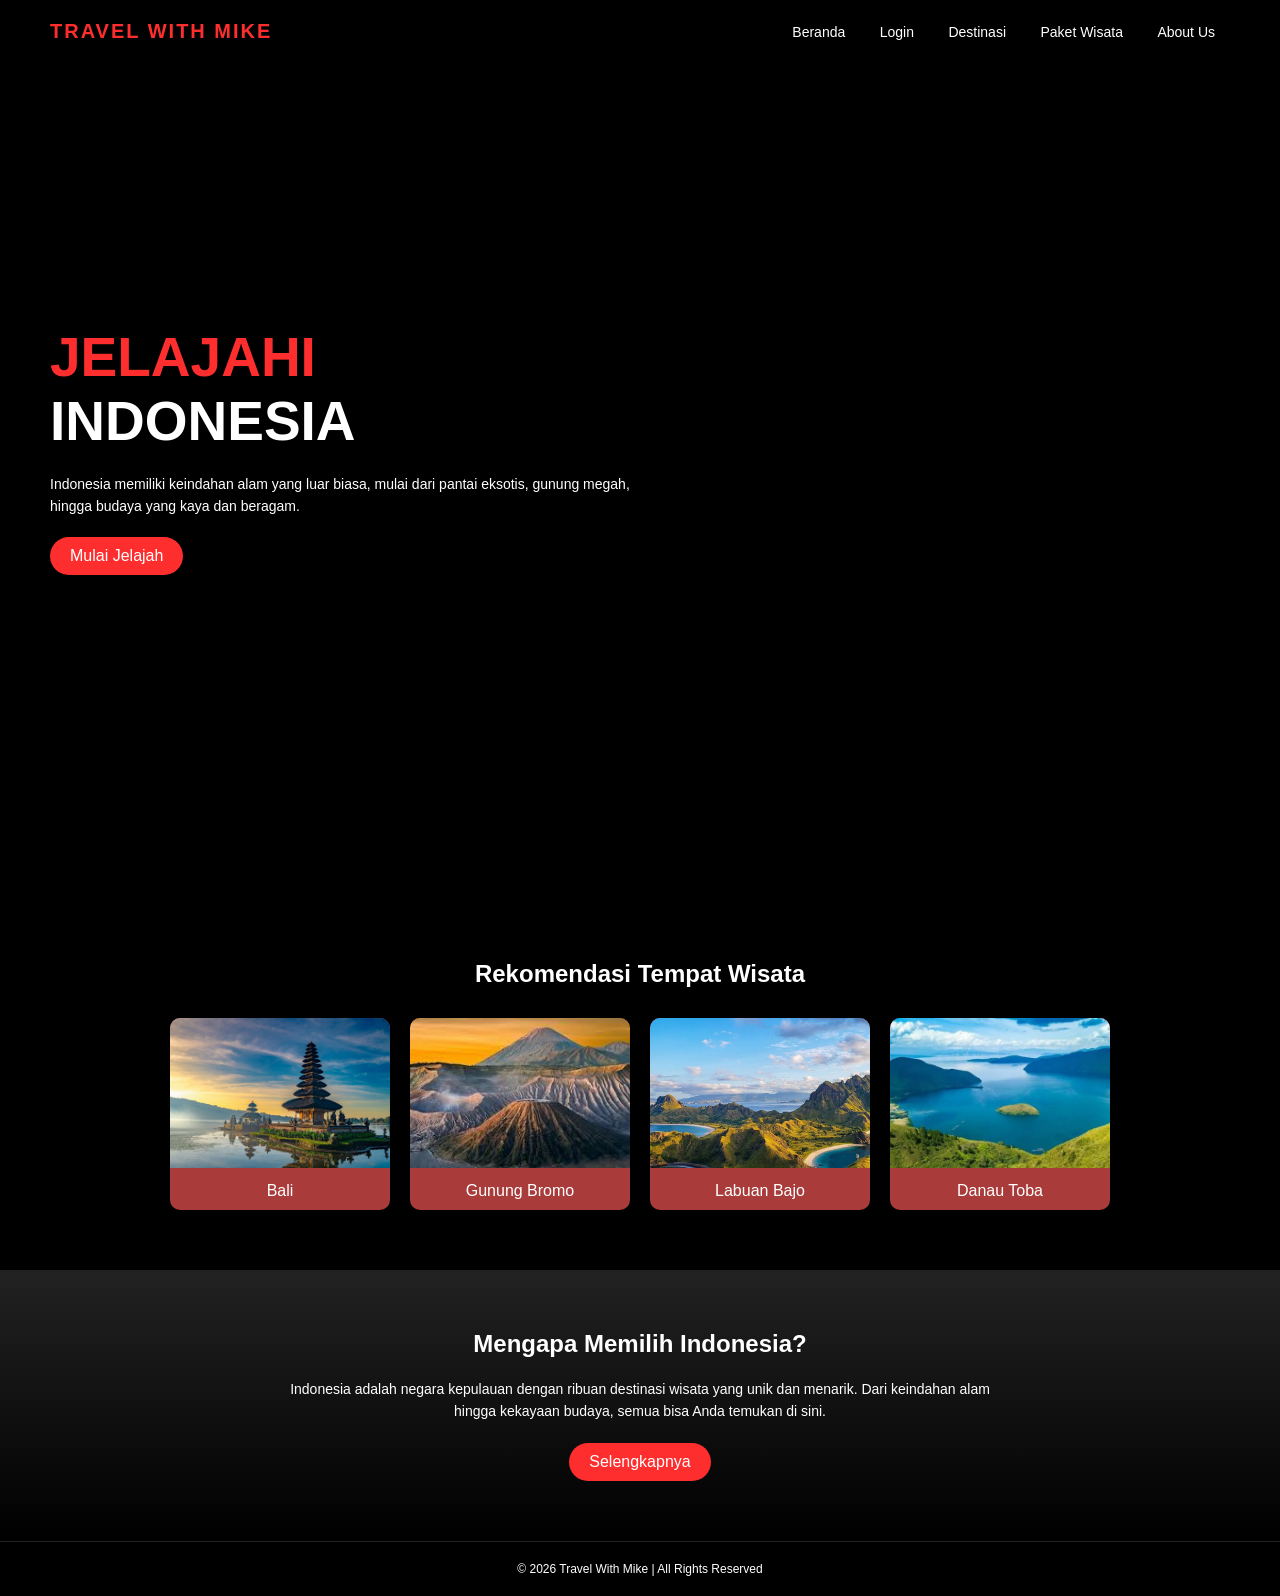
<file: docs/index.Html>
<!DOCTYPE html>
<html lang="id">
<head>
    <meta charset="UTF-8">
    <meta name="viewport" content="width=device-width, initial-scale=1.0">
    <title>Travel With Mike</title>

    <link rel="stylesheet" href="css/index.style.css">
</head>
<body>

    <header>
        <h1>TRAVEL WITH MIKE</h1>
        <nav>
            <a href="index.Html">Beranda</a>
            <a href="login.html">Login</a>
            <a href="destinasi.html">Destinasi</a>
            <a href="paketwisata.html">Paket Wisata</a>
            <a href="about_us.html">About Us</a>
        </nav>
    </header>

    <section class="beranda">
        <div class="beranda-text">
            <h2><span>JELAJAHI</span><br>INDONESIA</h2>
            <p>
                Indonesia memiliki keindahan alam yang luar biasa, mulai dari pantai eksotis,
                gunung megah, hingga budaya yang kaya dan beragam.
            </p>
            <a href="paketwisata.html" class="btn">Mulai Jelajah</a>
        </div>
    </section>

    <section class="rekomendasi">
        <h2>Rekomendasi Tempat Wisata</h2>

        <div class="card-container">
            <div class="card">
                <img src="img/bali.jpg" alt="Bali">
                <p>Bali</p>
            </div>

            <div class="card">
                <img src="img/bromo.jpg" alt="Bromo">
                <p>Gunung Bromo</p>
            </div>

            <div class="card">
                <img src="img/labuan bajo.jpg" alt="Labuan Bajo">
                <p>Labuan Bajo</p>
            </div>

            <div class="card">
                <img src="img/dantob.jpg" alt="Danau Toba">
                <p>Danau Toba</p>
            </div>
        </div>
    </section>

    <section class="about">
        <h2>Mengapa Memilih Indonesia?</h2>
        <p>
            Indonesia adalah negara kepulauan dengan ribuan destinasi wisata yang unik dan menarik.
            Dari keindahan alam hingga kekayaan budaya, semua bisa Anda temukan di sini.
        </p>
        <a href="about_us.html" class="btn">Selengkapnya</a>
    </section>

    <footer>
        <p>© 2026 Travel With Mike | All Rights Reserved</p>
    </footer>

</body>
</html>
</file>
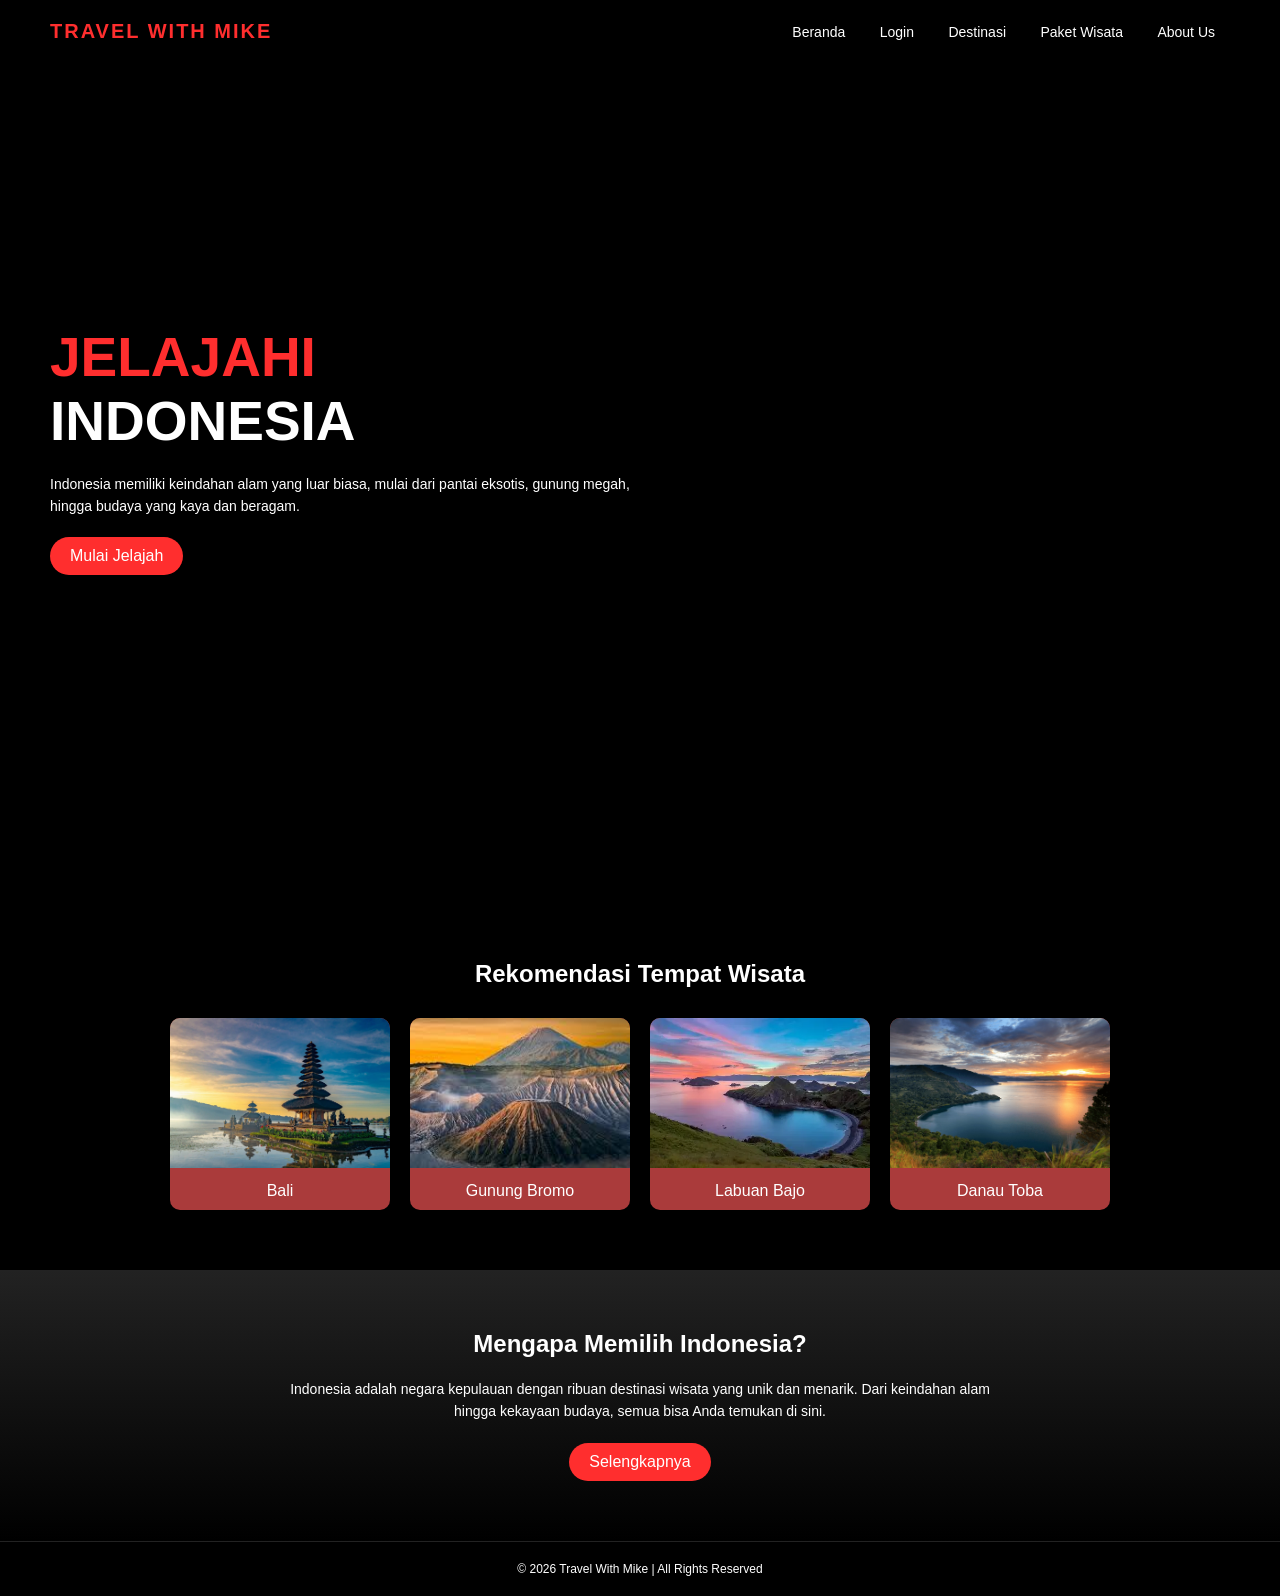
<file: html/index.Html>
<!DOCTYPE html>
<html lang="id">
<head>
    <meta charset="UTF-8">
    <meta name="viewport" content="width=device-width, initial-scale=1.0">
    <title>Travel With Mike</title>

    <link rel="stylesheet" href="../css/index.style.css">
</head>
<body>

    <header>
        <h1>TRAVEL WITH MIKE</h1>
        <nav>
            <a href="index.Html">Beranda</a>
            <a href="login.html">Login</a>
            <a href="destinasi.html">Destinasi</a>
            <a href="paketwisata.html">Paket Wisata</a>
            <a href="about_us.html">About Us</a>
        </nav>
    </header>

    <section class="beranda">
        <div class="beranda-text">
            <h2><span>JELAJAHI</span><br>INDONESIA</h2>
            <p>
                Indonesia memiliki keindahan alam yang luar biasa, mulai dari pantai eksotis,
                gunung megah, hingga budaya yang kaya dan beragam.
            </p>
            <a href="paketwisata.html" class="btn">Mulai Jelajah</a>
        </div>
    </section>

    <section class="rekomendasi">
        <h2>Rekomendasi Tempat Wisata</h2>

        <div class="card-container">
            <div class="card">
                <img src="../img/bali.jpg" alt="Bali">
                <p>Bali</p>
            </div>

            <div class="card">
                <img src="../img/bromo.jpg" alt="Bromo">
                <p>Gunung Bromo</p>
            </div>

            <div class="card">
                <img src="../img/labuan 2.webp" alt="Labuan Bajo">
                <p>Labuan Bajo</p>
            </div>

            <div class="card">
                <img src="../img/dantob 2.png" alt="Danau Toba">
                <p>Danau Toba</p>
            </div>
        </div>
    </section>

    <section class="about">
        <h2>Mengapa Memilih Indonesia?</h2>
        <p>
            Indonesia adalah negara kepulauan dengan ribuan destinasi wisata yang unik dan menarik.
            Dari keindahan alam hingga kekayaan budaya, semua bisa Anda temukan di sini.
        </p>
        <a href="about_us.html" class="btn">Selengkapnya</a>
    </section>

    <footer>
        <p>© 2026 Travel With Mike | All Rights Reserved</p>
    </footer>

</body>
</html>
</file>
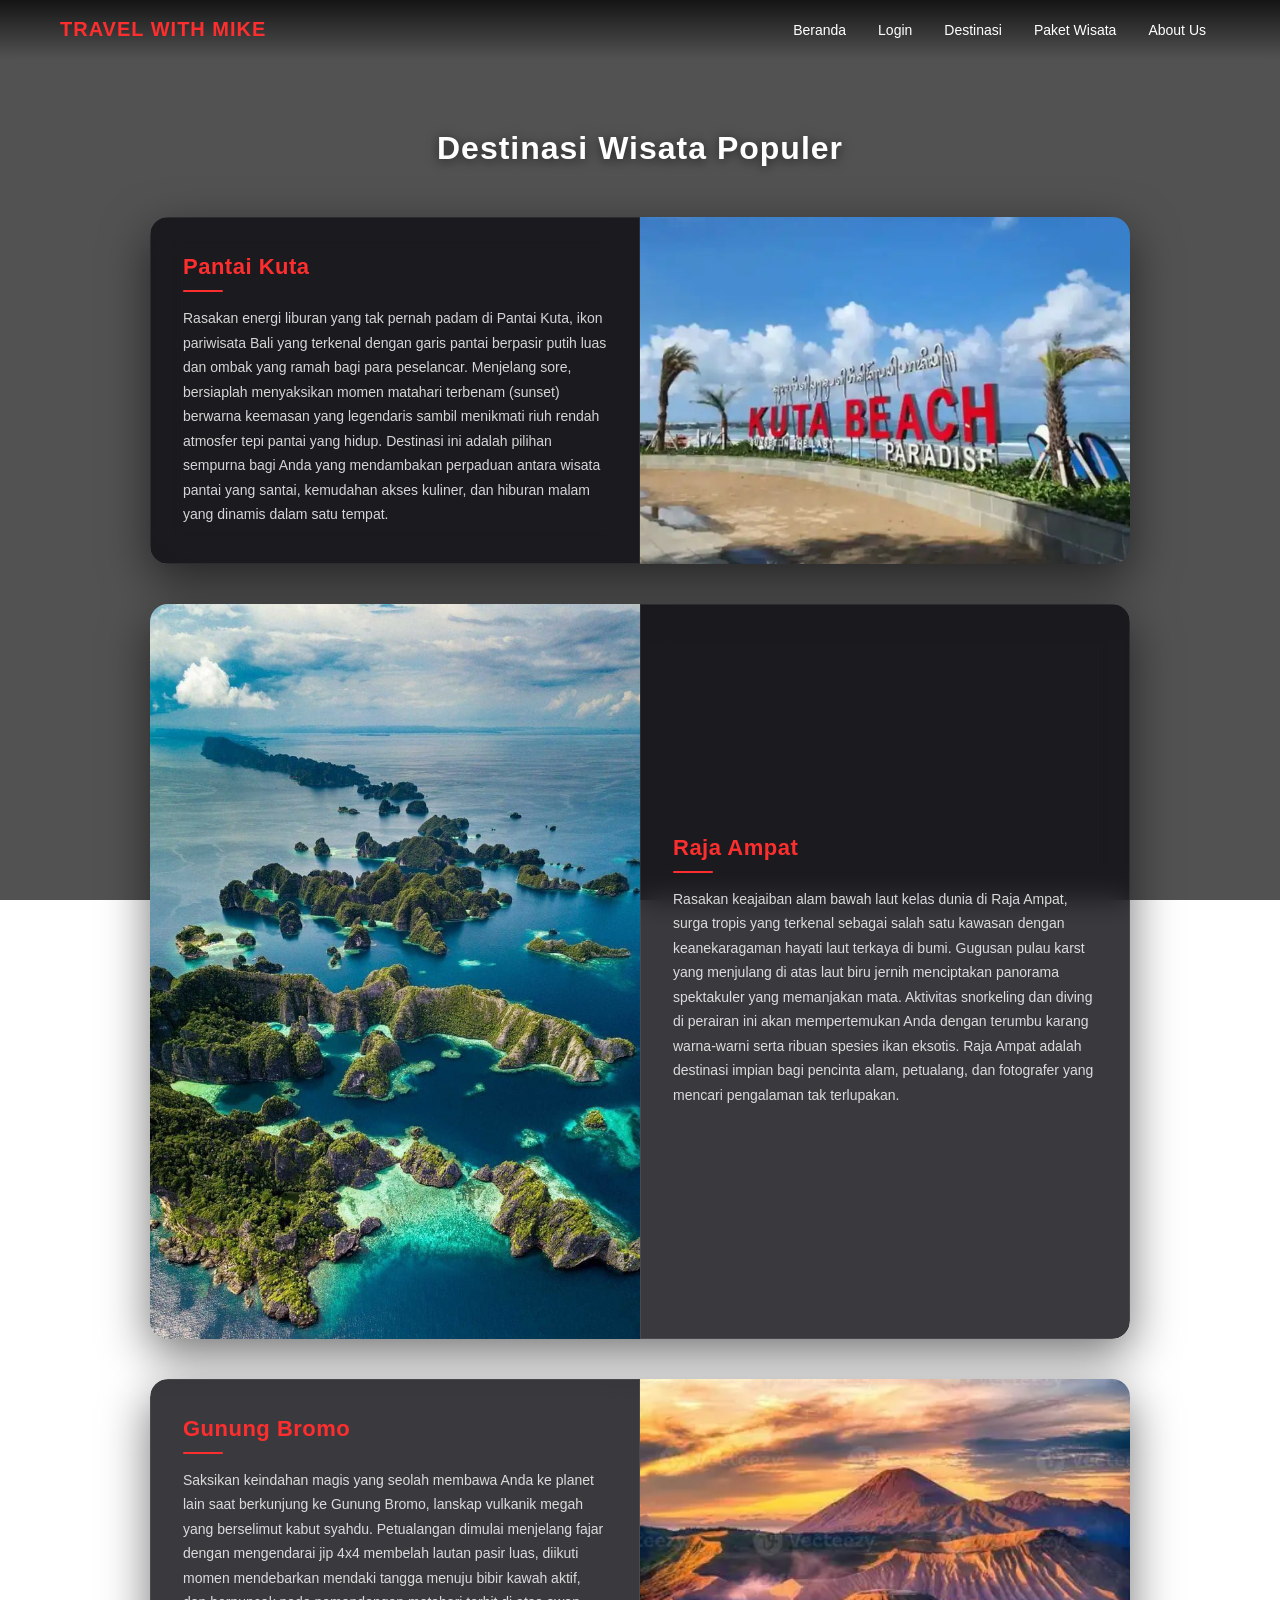
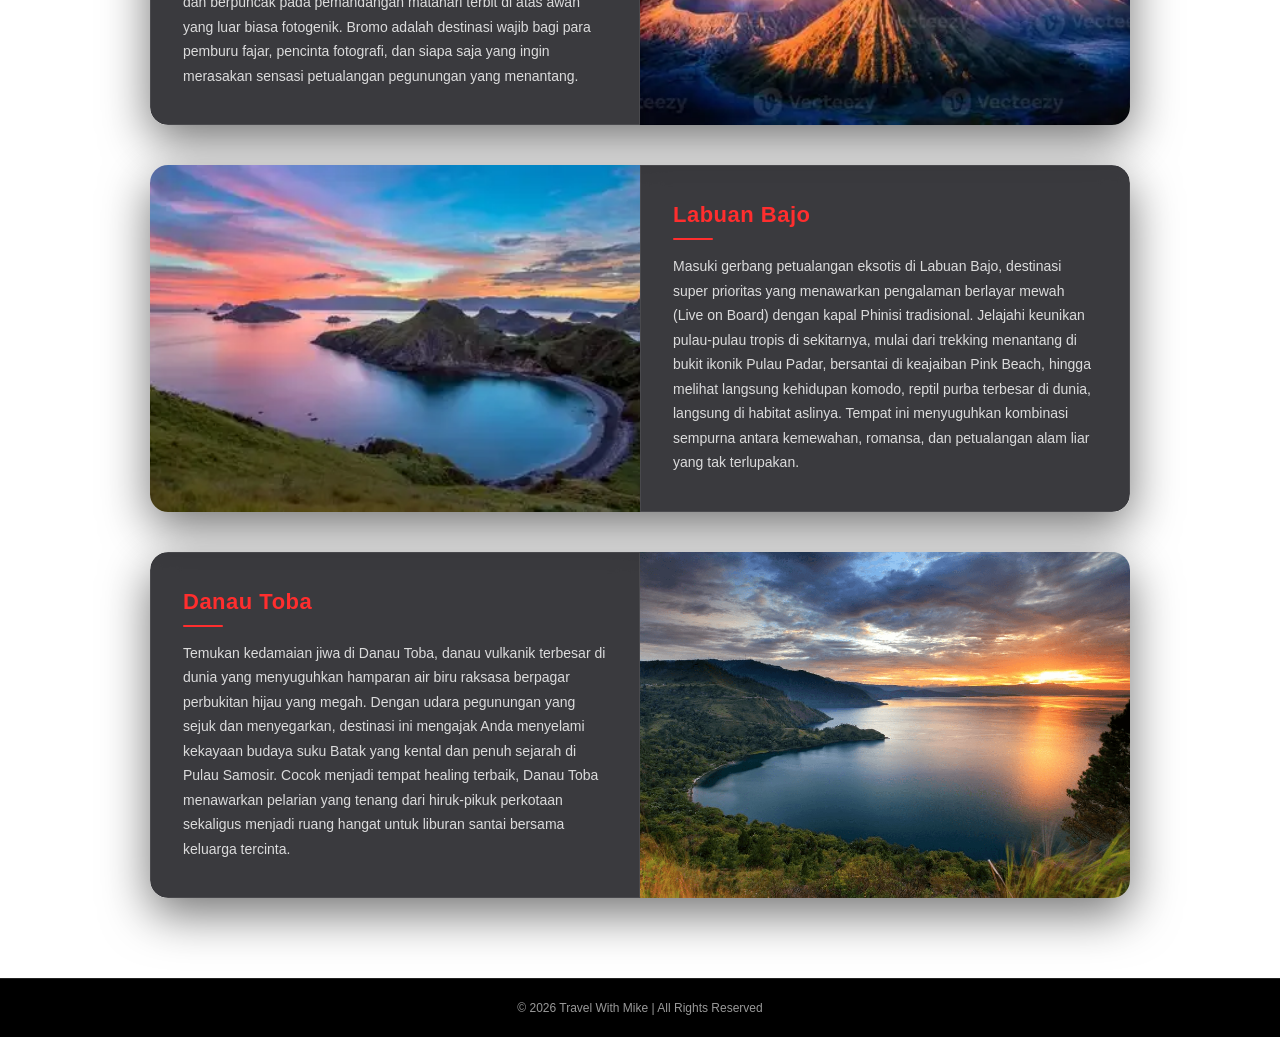
<file: docs/destinasi.html>
<!DOCTYPE html>
<html lang="id">
<head>
    <meta charset="UTF-8">
    <meta name="viewport" content="width=device-width, initial-scale=1.0">
    <title>Destinasi - Travel With Mike</title>
    <link rel="stylesheet" href="css/destinasi.css">
</head>
<body>

    <header>
        <h1>TRAVEL WITH MIKE</h1>
        <nav>
            <a href="index.html">Beranda</a>
            <a href="login.html">Login</a>
            <a href="destinasi.html">Destinasi</a>
            <a href="paketwisata.html">Paket Wisata</a>
            <a href="about_us.html">About Us</a>
        </nav>
    </header>

    <section class="beranda">
        <div class="destinasi-container">

            <h2>Destinasi Wisata Populer</h2>

            <div class="destinasi-card">
                <img src="img/Pantai-Kuta-Beach-V2-1000x563.webp" alt="Pantai Kuta">
                <div class="destinasi-text">
                    <h3>Pantai Kuta</h3>
                    <p>
                        Rasakan energi liburan yang tak pernah padam di Pantai Kuta,
                        ikon pariwisata Bali yang terkenal dengan garis pantai berpasir putih luas dan ombak yang ramah bagi para peselancar.
                        Menjelang sore, bersiaplah menyaksikan momen matahari terbenam (sunset) berwarna keemasan yang legendaris sambil menikmati riuh rendah atmosfer tepi pantai yang hidup.
                        Destinasi ini adalah pilihan sempurna bagi Anda yang mendambakan perpaduan antara wisata pantai yang santai, kemudahan akses kuliner, dan hiburan malam yang dinamis dalam satu tempat.
                    </p>
                </div>
            </div>

            <div class="destinasi-card">
                <img src="img/raja ampat.jpg" alt="Raja Ampat">
                <div class="destinasi-text">
                    <h3>Raja Ampat</h3>
                    <p>
                        Rasakan keajaiban alam bawah laut kelas dunia di Raja Ampat, surga tropis yang terkenal sebagai salah satu kawasan dengan keanekaragaman hayati laut terkaya di bumi. Gugusan pulau karst yang menjulang di atas laut biru jernih menciptakan panorama spektakuler yang memanjakan mata. Aktivitas snorkeling dan diving di perairan ini akan mempertemukan Anda dengan terumbu karang warna-warni serta ribuan spesies ikan eksotis. Raja Ampat adalah destinasi impian bagi pencinta alam, petualang, dan fotografer yang mencari pengalaman tak terlupakan.
                    </p>
                </div>
            </div>

            <div class="destinasi-card">
                <img src="img/bromo 2.webp" alt="Gunung Bromo">
                <div class="destinasi-text">
                    <h3>Gunung Bromo</h3>
                    <p>
                        Saksikan keindahan magis yang seolah membawa Anda ke planet lain saat berkunjung ke Gunung Bromo, lanskap vulkanik megah yang berselimut kabut syahdu. Petualangan dimulai menjelang fajar dengan mengendarai jip 4x4 membelah lautan pasir luas, diikuti momen mendebarkan mendaki tangga menuju bibir kawah aktif, dan berpuncak pada pemandangan matahari terbit di atas awan yang luar biasa fotogenik. Bromo adalah destinasi wajib bagi para pemburu fajar, pencinta fotografi, dan siapa saja yang ingin merasakan sensasi petualangan pegunungan yang menantang.
                    </p>
                </div>
            </div>

            <div class="destinasi-card">
                <img src="img/labuan 2.webp" alt="Labuan Bajo">
                <div class="destinasi-text">
                    <h3>Labuan Bajo</h3>
                    <p>
                        Masuki gerbang petualangan eksotis di Labuan Bajo, destinasi super prioritas yang menawarkan pengalaman berlayar mewah (Live on Board) dengan kapal Phinisi tradisional. Jelajahi keunikan pulau-pulau tropis di sekitarnya, mulai dari trekking menantang di bukit ikonik Pulau Padar, bersantai di keajaiban Pink Beach, hingga melihat langsung kehidupan komodo, reptil purba terbesar di dunia, langsung di habitat aslinya. Tempat ini menyuguhkan kombinasi sempurna antara kemewahan, romansa, dan petualangan alam liar yang tak terlupakan.
                    </p>
                </div>
            </div>

            <div class="destinasi-card">
                <img src="img/dantob 2.png" alt="Danau Toba">
                <div class="destinasi-text">
                    <h3>Danau Toba</h3>
                    <p>
                        Temukan kedamaian jiwa di Danau Toba, danau vulkanik terbesar di dunia yang menyuguhkan hamparan air biru raksasa berpagar perbukitan hijau yang megah. Dengan udara pegunungan yang sejuk dan menyegarkan, destinasi ini mengajak Anda menyelami kekayaan budaya suku Batak yang kental dan penuh sejarah di Pulau Samosir. Cocok menjadi tempat healing terbaik, Danau Toba menawarkan pelarian yang tenang dari hiruk-pikuk perkotaan sekaligus menjadi ruang hangat untuk liburan santai bersama keluarga tercinta.
                    </p>
                </div>
            </div>

        </div>
    </section>

    <footer>
        <p>© 2026 Travel With Mike | All Rights Reserved</p>
    </footer>

</body>
</html>
</file>
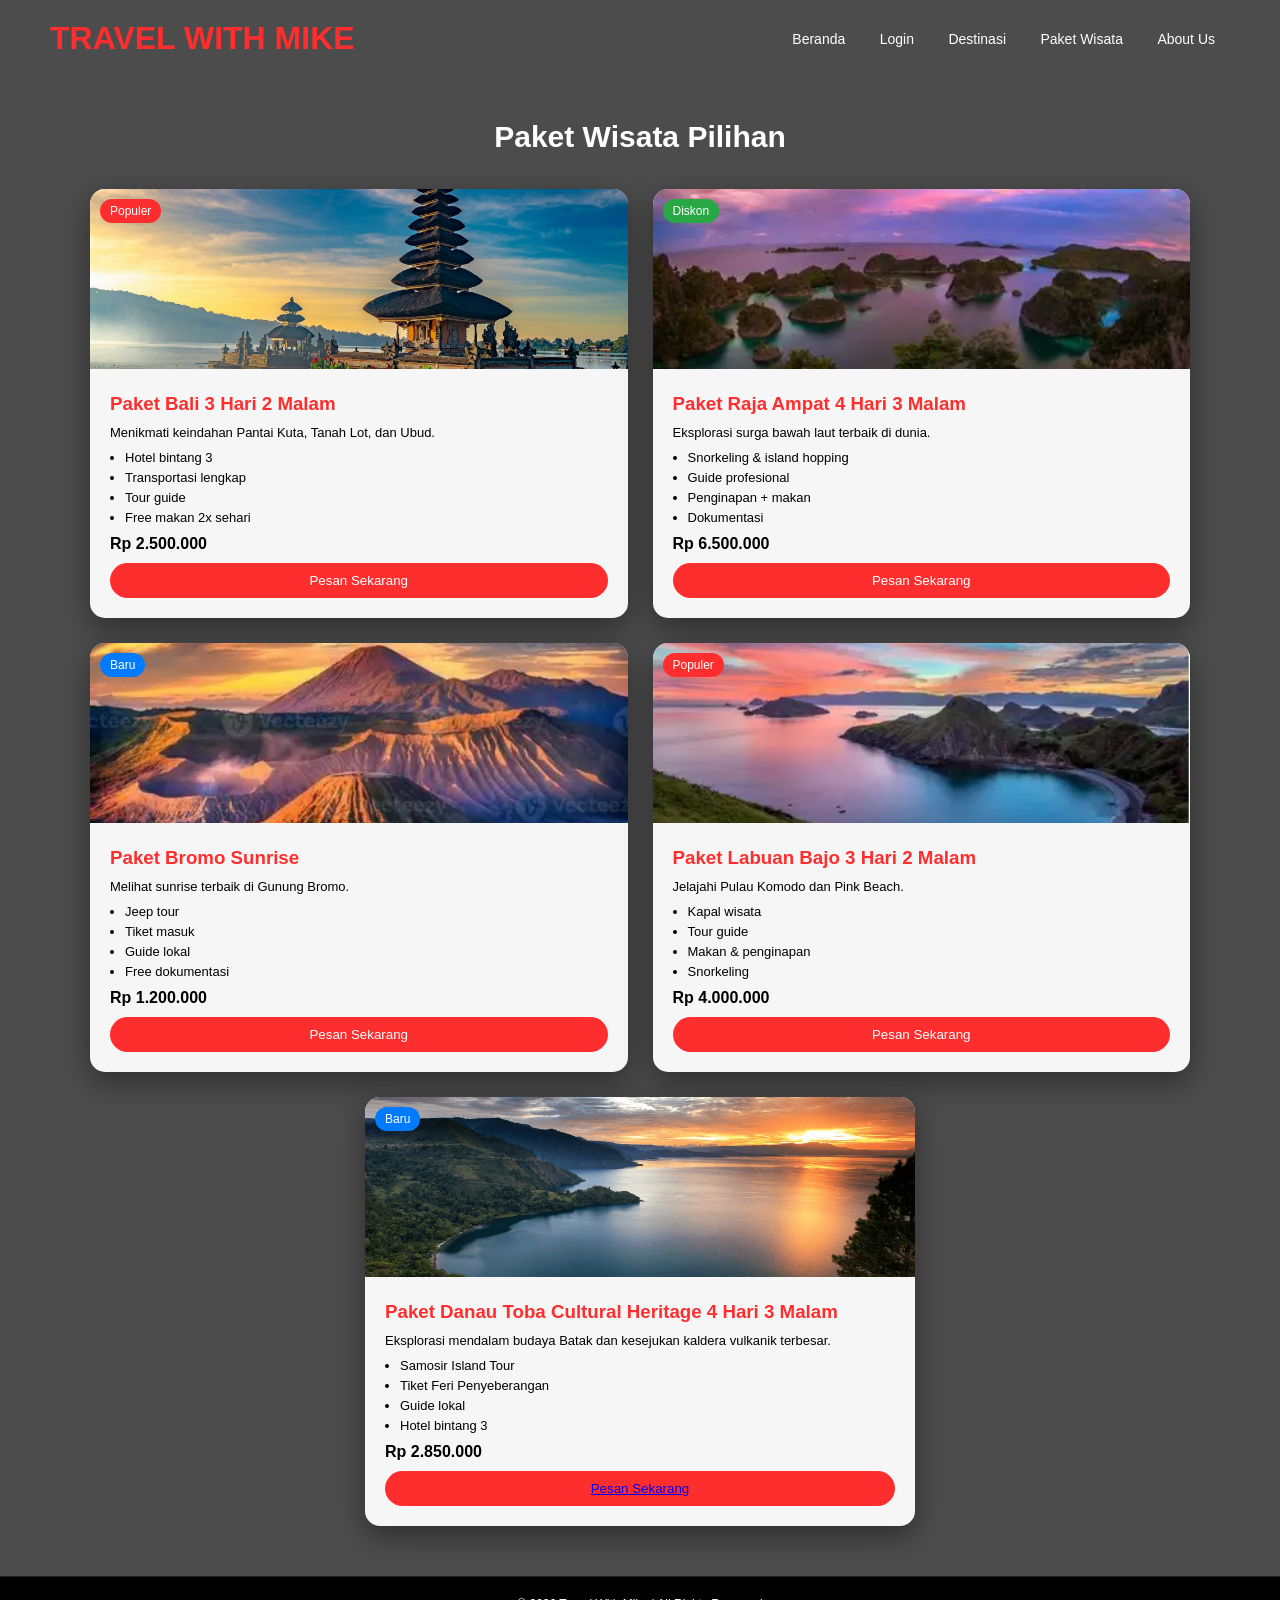
<file: docs/paketwisata.html>
<!DOCTYPE html>
<html lang="id">
<head>
    <meta charset="UTF-8">
    <meta name="viewport" content="width=device-width, initial-scale=1.0">
    <title>Paket Wisata - Travel With Mike</title>
    <link rel="stylesheet" href="css/paketwisata.css"
</head>
<body>

    <header>
        <h1>TRAVEL WITH MIKE</h1>
        <nav>
            <a href="index.html">Beranda</a>
            <a href="login.html">Login</a>
            <a href="destinasi.html">Destinasi</a>
            <a href="paketwisata.html">Paket Wisata</a>
            <a href="about_us.html">About Us</a>
        </nav>
    </header>

    <section class="beranda">
        <div class="paket-container">

            <h2>Paket Wisata Pilihan</h2>

            <div class="paket-card">
                <span class="tag populer">Populer</span>
                <img src="img/bali.jpg" alt="Bali">
                <div class="paket-text">
                    <h3>Paket Bali 3 Hari 2 Malam</h3>
                    <p>Menikmati keindahan Pantai Kuta, Tanah Lot, dan Ubud.</p>
                    <ul>
                        <li>Hotel bintang 3</li>
                        <li>Transportasi lengkap</li>
                        <li>Tour guide</li>
                        <li>Free makan 2x sehari</li>
                    </ul>
                    <span class="harga">Rp 2.500.000</span>
                    <button>Pesan Sekarang</button>
                </div>
            </div>

            <div class="paket-card">
                <span class="tag diskon">Diskon</span>
                <img src="img/raja ampat 2.webp" alt="Raja Ampat">
                <div class="paket-text">
                    <h3>Paket Raja Ampat 4 Hari 3 Malam</h3>
                    <p>Eksplorasi surga bawah laut terbaik di dunia.</p>
                    <ul>
                        <li>Snorkeling & island hopping</li>
                        <li>Guide profesional</li>
                        <li>Penginapan + makan</li>
                        <li>Dokumentasi</li>
                    </ul>
                    <span class="harga">Rp 6.500.000</span>
                    <button>Pesan Sekarang</button>
                </div>
            </div>

            <div class="paket-card">
                <span class="tag baru">Baru</span>
                <img src="img/bromo 2.webp" alt="Bromo">
                <div class="paket-text">
                    <h3>Paket Bromo Sunrise</h3>
                    <p>Melihat sunrise terbaik di Gunung Bromo.</p>
                    <ul>
                        <li>Jeep tour</li>
                        <li>Tiket masuk</li>
                        <li>Guide lokal</li>
                        <li>Free dokumentasi</li>
                    </ul>
                    <span class="harga">Rp 1.200.000</span>
                    <button>Pesan Sekarang</button>
                </div>
            </div>

            <div class="paket-card">
                <span class="tag populer">Populer</span>
                <img src="img/labuan 2.webp" alt="Labuan Bajo">
                <div class="paket-text">
                    <h3>Paket Labuan Bajo 3 Hari 2 Malam</h3>
                    <p>Jelajahi Pulau Komodo dan Pink Beach.</p>
                    <ul>
                        <li>Kapal wisata</li>
                        <li>Tour guide</li>
                        <li>Makan & penginapan</li>
                        <li>Snorkeling</li>
                    </ul>
                    <span class="harga">Rp 4.000.000</span>
                    <button>Pesan Sekarang</button>
                </div>
            </div>

            <div class="paket-card">
                <span class="tag baru">Baru</span>
                <img src="img/dantob 2.png" alt="Danau Toba">
                <div class="paket-text">
                    <h3>Paket Danau Toba Cultural Heritage 4 Hari 3 Malam</h3>
                    <p>Eksplorasi mendalam budaya Batak dan kesejukan kaldera vulkanik terbesar.</p>
                    <ul>
                        <li>Samosir Island Tour</li>
                        <li>Tiket Feri Penyeberangan</li>
                        <li>Guide lokal</li>
                        <li>Hotel bintang 3</li>
                    </ul>
                    <span class="harga">Rp 2.850.000</span>
                    <button><a href="about">Pesan Sekarang</a></button>
                </div>
            </div>

        </div>
    </section>

    <footer>
        <p>© 2026 Travel With Mike | All Rights Reserved</p>
    </footer>

</body>
</html>
</file>
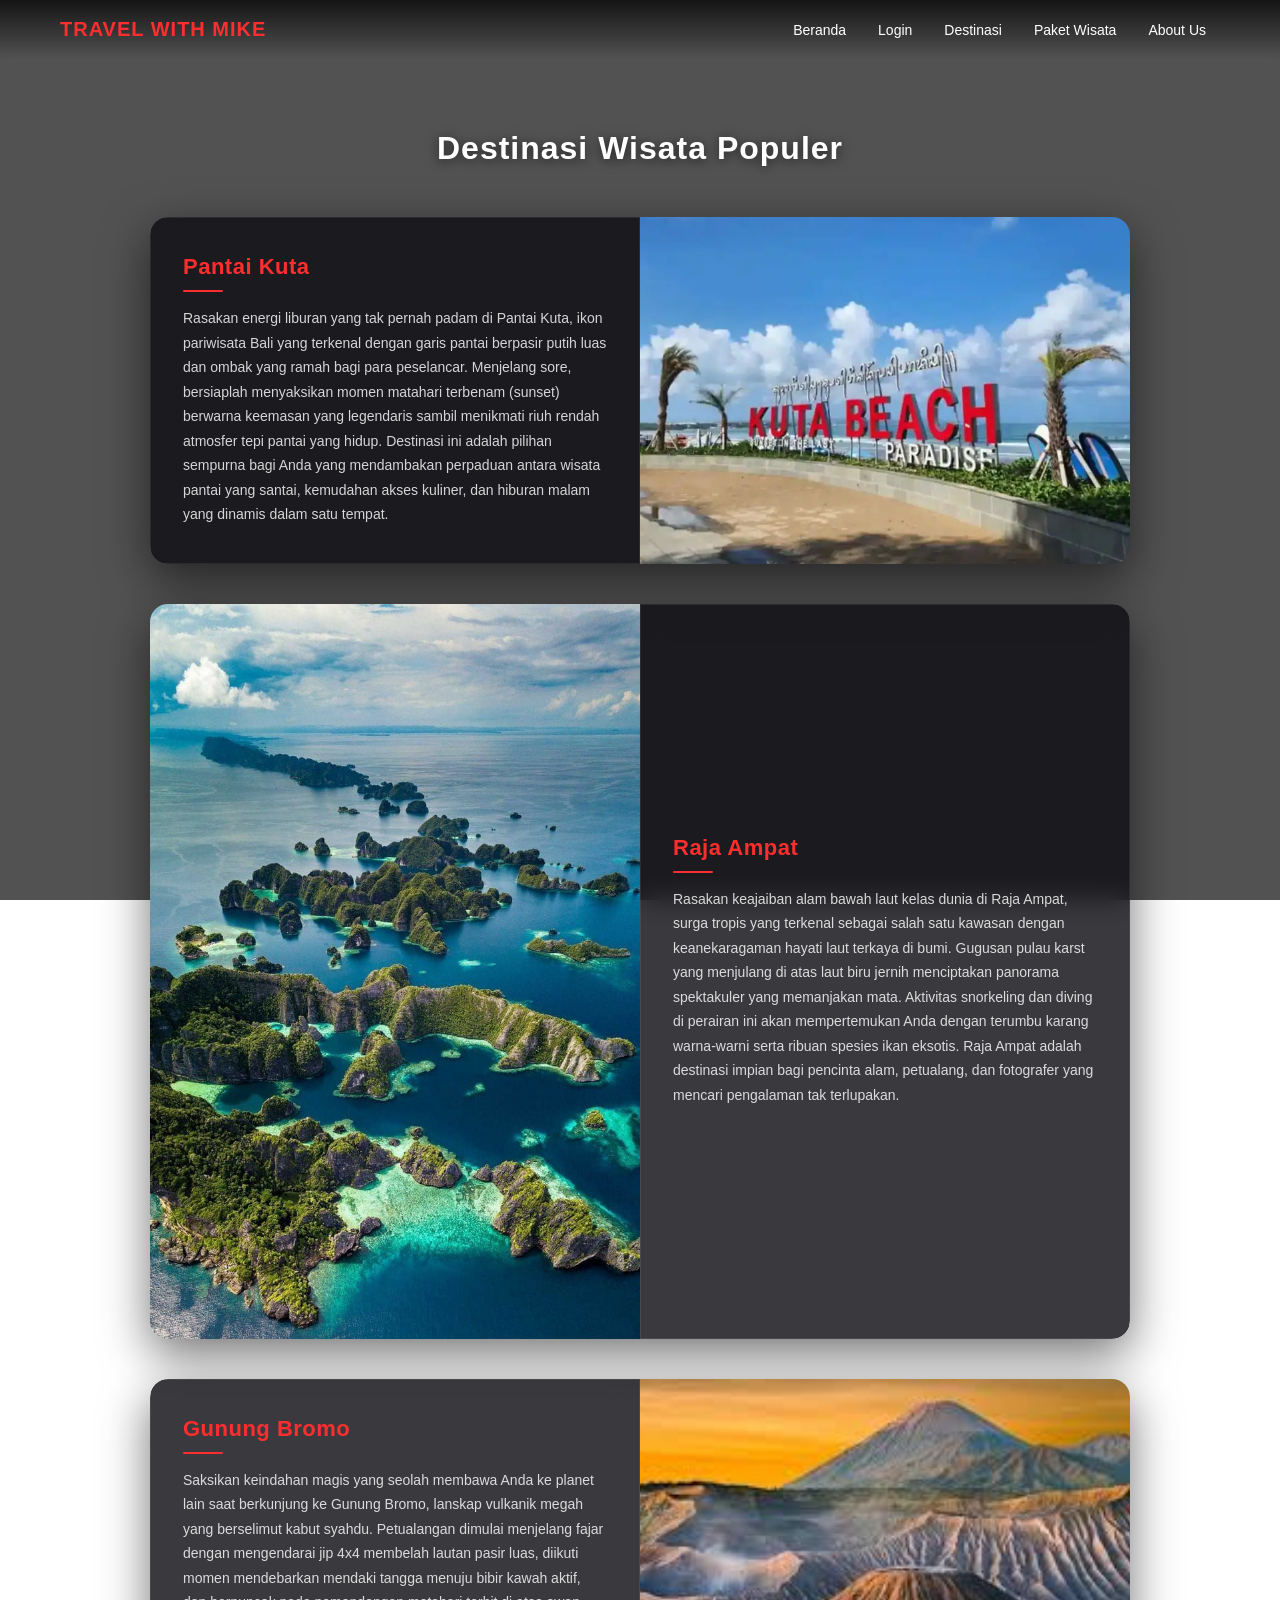
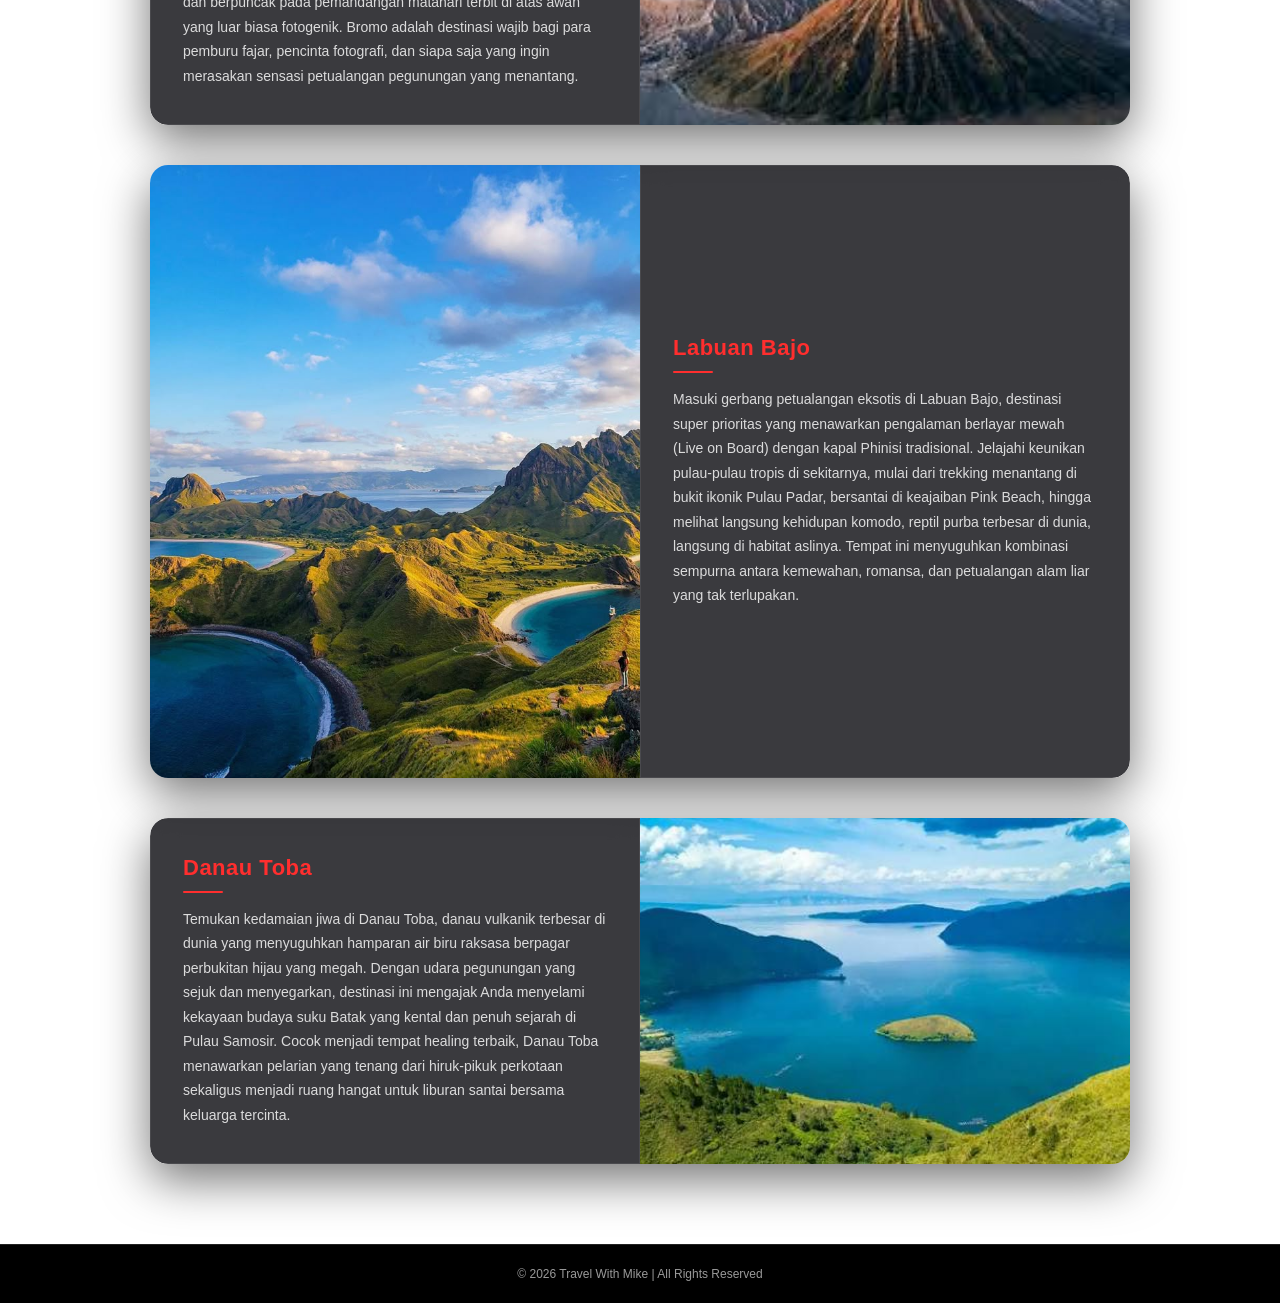
<file: html/destinasi.html>
<!DOCTYPE html>
<html lang="id">
<head>
    <meta charset="UTF-8">
    <meta name="viewport" content="width=device-width, initial-scale=1.0">
    <title>Destinasi - Travel With Mike</title>
    <link rel="stylesheet" href="../css/destinasi.css">
</head>
<body>

    <header>
        <h1>TRAVEL WITH MIKE</h1>
        <nav>
            <a href="index.html">Beranda</a>
            <a href="login.html">Login</a>
            <a href="destinasi.html">Destinasi</a>
            <a href="paketwisata.html">Paket Wisata</a>
            <a href="about_us.html">About Us</a>
        </nav>
    </header>

    <section class="beranda">
        <div class="destinasi-container">

            <h2>Destinasi Wisata Populer</h2>

            <div class="destinasi-card">
                <img src="../img/Pantai-Kuta-Beach-V2-1000x563.webp" alt="Pantai Kuta">
                <div class="destinasi-text">
                    <h3>Pantai Kuta</h3>
                    <p>
                        Rasakan energi liburan yang tak pernah padam di Pantai Kuta,
                        ikon pariwisata Bali yang terkenal dengan garis pantai berpasir putih luas dan ombak yang ramah bagi para peselancar.
                        Menjelang sore, bersiaplah menyaksikan momen matahari terbenam (sunset) berwarna keemasan yang legendaris sambil menikmati riuh rendah atmosfer tepi pantai yang hidup.
                        Destinasi ini adalah pilihan sempurna bagi Anda yang mendambakan perpaduan antara wisata pantai yang santai, kemudahan akses kuliner, dan hiburan malam yang dinamis dalam satu tempat.
                    </p>
                </div>
            </div>

            <div class="destinasi-card">
                <img src="../img/raja ampat.jpg" alt="Raja Ampat">
                <div class="destinasi-text">
                    <h3>Raja Ampat</h3>
                    <p>
                        Rasakan keajaiban alam bawah laut kelas dunia di Raja Ampat, surga tropis yang terkenal sebagai salah satu kawasan dengan keanekaragaman hayati laut terkaya di bumi. Gugusan pulau karst yang menjulang di atas laut biru jernih menciptakan panorama spektakuler yang memanjakan mata. Aktivitas snorkeling dan diving di perairan ini akan mempertemukan Anda dengan terumbu karang warna-warni serta ribuan spesies ikan eksotis. Raja Ampat adalah destinasi impian bagi pencinta alam, petualang, dan fotografer yang mencari pengalaman tak terlupakan.
                    </p>
                </div>
            </div>

            <div class="destinasi-card">
                <img src="../img/bromo.jpg" alt="Gunung Bromo">
                <div class="destinasi-text">
                    <h3>Gunung Bromo</h3>
                    <p>
                        Saksikan keindahan magis yang seolah membawa Anda ke planet lain saat berkunjung ke Gunung Bromo, lanskap vulkanik megah yang berselimut kabut syahdu. Petualangan dimulai menjelang fajar dengan mengendarai jip 4x4 membelah lautan pasir luas, diikuti momen mendebarkan mendaki tangga menuju bibir kawah aktif, dan berpuncak pada pemandangan matahari terbit di atas awan yang luar biasa fotogenik. Bromo adalah destinasi wajib bagi para pemburu fajar, pencinta fotografi, dan siapa saja yang ingin merasakan sensasi petualangan pegunungan yang menantang.
                    </p>
                </div>
            </div>

            <div class="destinasi-card">
                <img src="../img/labuan bajo.jpg" alt="Labuan Bajo">
                <div class="destinasi-text">
                    <h3>Labuan Bajo</h3>
                    <p>
                        Masuki gerbang petualangan eksotis di Labuan Bajo, destinasi super prioritas yang menawarkan pengalaman berlayar mewah (Live on Board) dengan kapal Phinisi tradisional. Jelajahi keunikan pulau-pulau tropis di sekitarnya, mulai dari trekking menantang di bukit ikonik Pulau Padar, bersantai di keajaiban Pink Beach, hingga melihat langsung kehidupan komodo, reptil purba terbesar di dunia, langsung di habitat aslinya. Tempat ini menyuguhkan kombinasi sempurna antara kemewahan, romansa, dan petualangan alam liar yang tak terlupakan.
                    </p>
                </div>
            </div>

            <div class="destinasi-card">
                <img src="../img/dantob.jpg" alt="Danau Toba">
                <div class="destinasi-text">
                    <h3>Danau Toba</h3>
                    <p>
                        Temukan kedamaian jiwa di Danau Toba, danau vulkanik terbesar di dunia yang menyuguhkan hamparan air biru raksasa berpagar perbukitan hijau yang megah. Dengan udara pegunungan yang sejuk dan menyegarkan, destinasi ini mengajak Anda menyelami kekayaan budaya suku Batak yang kental dan penuh sejarah di Pulau Samosir. Cocok menjadi tempat healing terbaik, Danau Toba menawarkan pelarian yang tenang dari hiruk-pikuk perkotaan sekaligus menjadi ruang hangat untuk liburan santai bersama keluarga tercinta.
                    </p>
                </div>
            </div>

        </div>
    </section>

    <footer>
        <p>© 2026 Travel With Mike | All Rights Reserved</p>
    </footer>

</body>
</html>
</file>
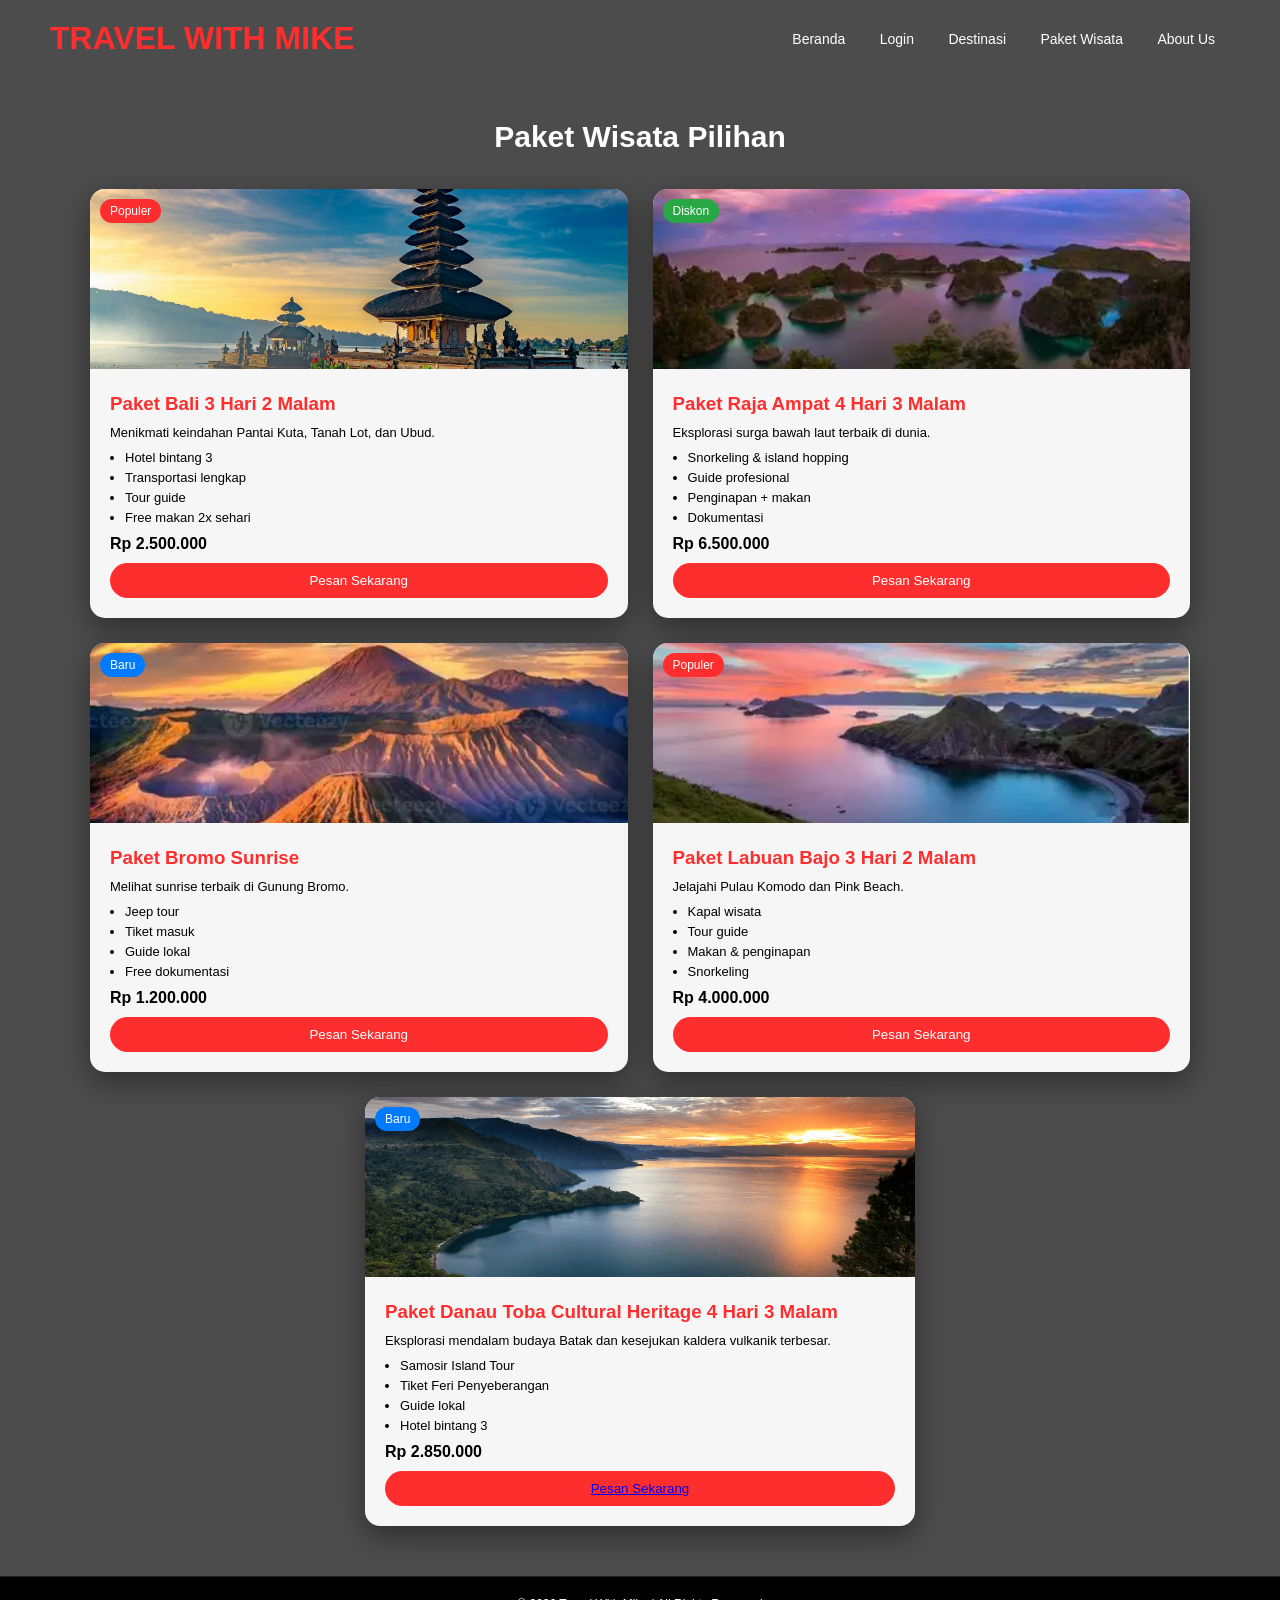
<file: html/paketwisata.html>
<!DOCTYPE html>
<html lang="id">
<head>
    <meta charset="UTF-8">
    <meta name="viewport" content="width=device-width, initial-scale=1.0">
    <title>Paket Wisata - Travel With Mike</title>
    <link rel="stylesheet" href="../css/paketwisata.css">
</head>
<body>

    <header>
        <h1>TRAVEL WITH MIKE</h1>
        <nav>
            <a href="index.html">Beranda</a>
            <a href="login.html">Login</a>
            <a href="destinasi.html">Destinasi</a>
            <a href="paketwisata.html">Paket Wisata</a>
            <a href="about_us.html">About Us</a>
        </nav>
    </header>

    <section class="beranda">
        <div class="paket-container">

            <h2>Paket Wisata Pilihan</h2>

            <div class="paket-card">
                <span class="tag populer">Populer</span>
                <img src="../img/bali.jpg" alt="Bali">
                <div class="paket-text">
                    <h3>Paket Bali 3 Hari 2 Malam</h3>
                    <p>Menikmati keindahan Pantai Kuta, Tanah Lot, dan Ubud.</p>
                    <ul>
                        <li>Hotel bintang 3</li>
                        <li>Transportasi lengkap</li>
                        <li>Tour guide</li>
                        <li>Free makan 2x sehari</li>
                    </ul>
                    <span class="harga">Rp 2.500.000</span>
                    <button>Pesan Sekarang</button>
                </div>
            </div>

            <div class="paket-card">
                <span class="tag diskon">Diskon</span>
                <img src="../img/raja ampat 2.webp" alt="Raja Ampat">
                <div class="paket-text">
                    <h3>Paket Raja Ampat 4 Hari 3 Malam</h3>
                    <p>Eksplorasi surga bawah laut terbaik di dunia.</p>
                    <ul>
                        <li>Snorkeling & island hopping</li>
                        <li>Guide profesional</li>
                        <li>Penginapan + makan</li>
                        <li>Dokumentasi</li>
                    </ul>
                    <span class="harga">Rp 6.500.000</span>
                    <button>Pesan Sekarang</button>
                </div>
            </div>

            <div class="paket-card">
                <span class="tag baru">Baru</span>
                <img src="../img/bromo 2.webp" alt="Bromo">
                <div class="paket-text">
                    <h3>Paket Bromo Sunrise</h3>
                    <p>Melihat sunrise terbaik di Gunung Bromo.</p>
                    <ul>
                        <li>Jeep tour</li>
                        <li>Tiket masuk</li>
                        <li>Guide lokal</li>
                        <li>Free dokumentasi</li>
                    </ul>
                    <span class="harga">Rp 1.200.000</span>
                    <button>Pesan Sekarang</button>
                </div>
            </div>

            <div class="paket-card">
                <span class="tag populer">Populer</span>
                <img src="../img/labuan 2.webp" alt="Labuan Bajo">
                <div class="paket-text">
                    <h3>Paket Labuan Bajo 3 Hari 2 Malam</h3>
                    <p>Jelajahi Pulau Komodo dan Pink Beach.</p>
                    <ul>
                        <li>Kapal wisata</li>
                        <li>Tour guide</li>
                        <li>Makan & penginapan</li>
                        <li>Snorkeling</li>
                    </ul>
                    <span class="harga">Rp 4.000.000</span>
                    <button>Pesan Sekarang</button>
                </div>
            </div>

            <div class="paket-card">
                <span class="tag baru">Baru</span>
                <img src="../img/dantob 2.png" alt="Danau Toba">
                <div class="paket-text">
                    <h3>Paket Danau Toba Cultural Heritage 4 Hari 3 Malam</h3>
                    <p>Eksplorasi mendalam budaya Batak dan kesejukan kaldera vulkanik terbesar.</p>
                    <ul>
                        <li>Samosir Island Tour</li>
                        <li>Tiket Feri Penyeberangan</li>
                        <li>Guide lokal</li>
                        <li>Hotel bintang 3</li>
                    </ul>
                    <span class="harga">Rp 2.850.000</span>
                    <button><a href="about">Pesan Sekarang</a></button>
                </div>
            </div>

        </div>
    </section>

    <footer>
        <p>© 2026 Travel With Mike | All Rights Reserved</p>
    </footer>

</body>
</html>
</file>
<file: docs/css/index.style.css>
* {
    margin: 0;
    padding: 0;
    box-sizing: border-box;
    font-family: 'Segoe UI', sans-serif;
}

body {
    background: #000;
    color: #fff;
}

header {
    position: absolute;
    top: 0;
    width: 100%;
    display: flex;
    justify-content: space-between;
    align-items: center;
    padding: 20px 50px;
    z-index: 10;
}

header h1 {
    color: #ff2e2e;
    font-size: 20px;
    letter-spacing: 2px;
}

nav a {
    margin: 0 15px;
    text-decoration: none;
    color: #fff;
    font-size: 14px;
    transition: 0.3s;
}

nav a:hover {
    color: #ff2e2e;
}

.beranda {
    height: 100vh;
    background: url('https://images.unsplash.com/photo-1507525428034-b723cf961d3e') center/cover no-repeat;
    display: flex;
    align-items: center;
    padding: 0 50px;
    position: relative;
}

.beranda::after {
    content: "";
    position: absolute;
    top: 0;
    left: 0;
    width: 100%;
    height: 100%;
    background: rgba(0,0,0,0.5);
}

.beranda-text {
    position: relative;
    max-width: 600px;
    z-index: 2;
}

.beranda-text h2 {
    font-size: 55px;
    font-weight: bold;
}

.beranda-text span {
    color: #ff2e2e;
}

.beranda-text p {
    margin: 20px 0;
    font-size: 14px;
    line-height: 1.6;
}

.btn {
    display: inline-block;
    padding: 10px 20px;
    background: #ff2e2e;
    color: #fff;
    text-decoration: none;
    border-radius: 20px;
    transition: 0.3s;
}

.btn:hover {
    background: #cc0000;
}

.rekomendasi {
    padding: 60px 50px;
    text-align: center;
    background: #000000b3;
}

.rekomendasi h2 {
    margin-bottom: 30px;
    font-size: 24px;
}

.card-container {
    display: flex;
    gap: 20px;
    justify-content: center;
    flex-wrap: wrap;
}

.card {
    width: 220px;
    background: #aa3b3b;
    border-radius: 10px;
    overflow: hidden;
    transition: 0.3s;
}

.card img {
    width: 100%;
    height: 150px;
    object-fit: cover;
}

.card p {
    padding: 10px;
}

.card:hover {
    transform: scale(1.25);
}

.about {
    padding: 60px 50px;
    text-align: center;
    background: linear-gradient(to top, #000, #222);
}

.about h2 {
    margin-bottom: 20px;
}

.about p {
    max-width: 700px;
    margin: auto;
    margin-bottom: 20px;
    font-size: 14px;
    line-height: 1.6;
}

footer {
    padding: 20px;
    text-align: center;
    background: #000;
    border-top: 1px solid #222;
    font-size: 12px;
}

@media screen and (max-width: 768px) {
    header {
        padding: 20px;
        flex-direction: column;
        gap: 15px;
        position: relative;
        background: #000;
    }

    header h1 {
        font-size: 18px;
    }

    nav a {
        margin: 0 8px;
        font-size: 13px;
    }

    .beranda {
        height: auto;
        padding: 100px 20px 60px 20px;
        text-align: center;
        justify-content: center;
    }

    .beranda-text h2 {
        font-size: 40px;
    }

    .rekomendasi,
    .about {
        padding: 40px 20px;
    }

    .card {
        width: 45%;
    }
}

@media screen and (max-width: 480px) {
    nav {
        display: flex;
        flex-wrap: wrap;
        justify-content: center;
        gap: 10px;
    }

    nav a {
        margin: 0;
    }

    .beranda-text h2 {
        font-size: 32px;
    }

    .card {
        width: 100%;
    }

    .card:hover {
        transform: scale(1.05);
    }
}
</file>
<file: css/index.style.css>
* {
    margin: 0;
    padding: 0;
    box-sizing: border-box;
    font-family: 'Segoe UI', sans-serif;
}

body {
    background: #000;
    color: #fff;
}

header {
    position: absolute;
    top: 0;
    width: 100%;
    display: flex;
    justify-content: space-between;
    align-items: center;
    padding: 20px 50px;
    z-index: 10;
}

header h1 {
    color: #ff2e2e;
    font-size: 20px;
    letter-spacing: 2px;
}

nav a {
    margin: 0 15px;
    text-decoration: none;
    color: #fff;
    font-size: 14px;
    transition: 0.3s;
}

nav a:hover {
    color: #ff2e2e;
}

.beranda {
    height: 100vh;
    background: url('https://images.unsplash.com/photo-1507525428034-b723cf961d3e') center/cover no-repeat;
    display: flex;
    align-items: center;
    padding: 0 50px;
    position: relative;
}

.beranda::after {
    content: "";
    position: absolute;
    top: 0;
    left: 0;
    width: 100%;
    height: 100%;
    background: rgba(0,0,0,0.5);
}

.beranda-text {
    position: relative;
    max-width: 600px;
    z-index: 2;
}

.beranda-text h2 {
    font-size: 55px;
    font-weight: bold;
}

.beranda-text span {
    color: #ff2e2e;
}

.beranda-text p {
    margin: 20px 0;
    font-size: 14px;
    line-height: 1.6;
}

.btn {
    display: inline-block;
    padding: 10px 20px;
    background: #ff2e2e;
    color: #fff;
    text-decoration: none;
    border-radius: 20px;
    transition: 0.3s;
}

.btn:hover {
    background: #cc0000;
}

.rekomendasi {
    padding: 60px 50px;
    text-align: center;
    background: #000000b3;
}

.rekomendasi h2 {
    margin-bottom: 30px;
    font-size: 24px;
}

.card-container {
    display: flex;
    gap: 20px;
    justify-content: center;
    flex-wrap: wrap;
}

.card {
    width: 220px;
    background: #aa3b3b;
    border-radius: 10px;
    overflow: hidden;
    transition: 0.3s;
}

.card img {
    width: 100%;
    height: 150px;
    object-fit: cover;
}

.card p {
    padding: 10px;
}

.card:hover {
    transform: scale(1.25);
}

.about {
    padding: 60px 50px;
    text-align: center;
    background: linear-gradient(to top, #000, #222);
}

.about h2 {
    margin-bottom: 20px;
}

.about p {
    max-width: 700px;
    margin: auto;
    margin-bottom: 20px;
    font-size: 14px;
    line-height: 1.6;
}

footer {
    padding: 20px;
    text-align: center;
    background: #000;
    border-top: 1px solid #222;
    font-size: 12px;
}

@media screen and (max-width: 768px) {
    header {
        padding: 20px;
        flex-direction: column;
        gap: 15px;
        position: relative;
        background: #000;
    }

    header h1 {
        font-size: 18px;
    }

    nav a {
        margin: 0 8px;
        font-size: 13px;
    }

    .beranda {
        height: auto;
        padding: 100px 20px 60px 20px;
        text-align: center;
        justify-content: center;
    }

    .beranda-text h2 {
        font-size: 40px;
    }

    .rekomendasi,
    .about {
        padding: 40px 20px;
    }

    .card {
        width: 45%;
    }
}

@media screen and (max-width: 480px) {
    nav {
        display: flex;
        flex-wrap: wrap;
        justify-content: center;
        gap: 10px;
    }

    nav a {
        margin: 0;
    }

    .beranda-text h2 {
        font-size: 32px;
    }

    .card {
        width: 100%;
    }

    .card:hover {
        transform: scale(1.05);
    }
}
</file>
<file: docs/css/destinasi.css>
* {
    margin: 0;
    padding: 0;
    box-sizing: border-box;
}

body {
    margin: 0;
    overflow-x: hidden;
    font-family: 'Georgia', serif;
}

header {
    position: fixed;
    top: 0;
    width: 100%;
    display: flex;
    justify-content: space-between;
    align-items: center;
    padding: 18px 60px;
    z-index: 100;
    background: linear-gradient(to bottom, rgba(0,0,0,0.75), transparent);
    backdrop-filter: blur(4px);
}

header h1 {
    color: #ff2e2e;
    font-family: 'Segoe UI', sans-serif;
    font-size: 20px;
    letter-spacing: 1px;
}

nav a {
    margin: 0 14px;
    text-decoration: none;
    color: #fff;
    font-family: 'Segoe UI', sans-serif;
    font-size: 14px;
    transition: 0.3s;
}

nav a:hover {
    color: #ff2e2e;
}

.beranda {
    min-height: 100vh;
    background: url('https://images.unsplash.com/photo-1507525428034-b723cf961d3e') center/cover no-repeat fixed;
    position: relative;
    padding: 130px 0 80px;
}

.beranda::before {
    content: "";
    position: fixed;
    inset: 0;
    background: rgba(0, 0, 0, 0.68);
    z-index: 0;
}

.destinasi-container {
    position: relative;
    z-index: 2;
    max-width: 1060px;
    margin: 0 auto;
    padding: 0 40px;
    display: grid;
    grid-template-columns: 1fr;
    gap: 40px;
}

.destinasi-container h2 {
    grid-column: 1 / -1;
    text-align: center;
    font-family: 'Segoe UI', sans-serif;
    font-size: 32px;
    font-weight: 700;
    color: #fff;
    letter-spacing: 1px;
    margin-bottom: 10px;
    text-shadow: 0 2px 12px rgba(0,0,0,0.6);
}

.destinasi-card {
    display: grid;
    grid-template-columns: 1fr 1fr;
    align-items: stretch;
    border-radius: 18px;
    overflow: hidden;
    box-shadow: 0 16px 48px rgba(0, 0, 0, 0.55);
    transition: transform 0.35s ease, box-shadow 0.35s ease;
    min-height: 280px;
}

.destinasi-card:hover {
    transform: translateY(-8px);
    box-shadow: 0 28px 64px rgba(0, 0, 0, 0.7);
}

.destinasi-card:nth-child(even) {
    direction: rtl;
}

.destinasi-card:nth-child(even) .destinasi-text,
.destinasi-card:nth-child(even) img {
    direction: ltr;
}

.destinasi-card img {
    width: 100%;
    height: 100%;
    min-height: 280px;
    object-fit: cover;
    object-position: center;
    display: block;
    transition: transform 0.5s ease;
}

.destinasi-card:hover img {
    transform: scale(1.06);
}

.destinasi-text {
    padding: 36px 32px;
    background: rgba(15, 15, 20, 0.82);
    backdrop-filter: blur(14px);
    -webkit-backdrop-filter: blur(14px);
    color: #fff;
    display: flex;
    flex-direction: column;
    justify-content: center;
    border: 1px solid rgba(255, 255, 255, 0.08);
}

.destinasi-text h3 {
    font-family: 'Segoe UI', sans-serif;
    font-size: 22px;
    font-weight: 700;
    color: #ff2e2e;
    margin-bottom: 14px;
    letter-spacing: 0.5px;
    position: relative;
    padding-bottom: 12px;
}

.destinasi-text h3::after {
    content: "";
    position: absolute;
    left: 0;
    bottom: 0;
    width: 40px;
    height: 2px;
    background: #ff2e2e;
    border-radius: 2px;
}

.destinasi-text p {
    font-family: 'Segoe UI', sans-serif;
    font-size: 14px;
    line-height: 1.75;
    color: rgba(255, 255, 255, 0.82);
}

@media (max-width: 768px) {
    header {
        flex-direction: column;
        padding: 15px;
        position: relative;
        background: #000;
        align-items: center;
    }

    header h1 {
        margin-bottom: 15px;
        font-size: 20px;
        text-align: center;
    }

    nav {
        display: flex;
        flex-wrap: wrap;
        justify-content: center;
        gap: 12px;
        width: 100%;
    }

    nav a {
        margin: 0;
        font-size: 13px;
        padding: 6px 10px;
    }

    .container {
        padding: 30px 15px;
    }

    .container h2 {
        font-size: 26px;
        text-align: center;
        margin-bottom: 20px;
    }

    .destinasi-container {
        display: flex;
        flex-wrap: wrap;
        justify-content: center;
        gap: 20px;
    }

    .card {
        width: calc(50% - 20px);
        min-width: 250px;
    }
}

footer {
    position: relative;
    z-index: 2;
    padding: 22px;
    text-align: center;
    background: #000;
    color: rgba(255,255,255,0.6);
    border-top: 1px solid #222;
    font-family: 'Segoe UI', sans-serif;
    font-size: 12px;
}
</file>
<file: docs/css/paketwisata.css>
* {
    margin: 0;
    padding: 0;
    box-sizing: border-box;
    font-family: 'Segoe UI', sans-serif;
}

body {
    margin: 0;
    overflow-x: hidden;
}

header {
    position: absolute;
    top: 0;
    width: 100%;
    display: flex;
    justify-content: space-between;
    align-items: center;
    padding: 20px 50px;
    z-index: 10;
}

header h1 {
    color: #ff2e2e;
}

nav a {
    margin: 0 15px;
    text-decoration: none;
    color: #fff;
    font-size: 14px;
    transition: 0.3s;
}

nav a:hover {
    color: #ff2e2e;
}

.beranda {
    min-height: 100vh;
    background: url('https://images.unsplash.com/photo-1507525428034-b723cf961d3e') center/cover no-repeat;
    position: relative;
    padding: 120px 50px 50px;
}

.beranda::after {
    content: "";
    position: absolute;
    width: 100%;
    height: 100%;
    background: rgba(0,0,0,0.7);
    top: 0;
    left: 0;
}

.paket-container {
    position: relative;
    z-index: 2;
    max-width: 1100px;
    margin: auto;
    display: grid;
    grid-template-columns: repeat(2, 1fr);
    gap: 25px;
}

.paket-container h2 {
    grid-column: 1 / -1;
    text-align: center;
    margin-bottom: 10px;
    font-size: 30px;
    color: #fff;
}

.paket-container {
    display: grid;
    grid-template-columns: repeat(2, 1fr);
    gap: 25px;
}

.paket-card {
    background: rgba(255,255,255,0.95);
    border-radius: 15px;
    overflow: hidden;
    position: relative;
    transition: 0.3s;
    box-shadow: 0 10px 30px rgba(0,0,0,0.4);
}

.paket-card:last-child {
    grid-column: 1 / -1;
    max-width: 50%;
    margin: 0 auto;
    width: 100%;
}

.paket-card:hover {
    transform: translateY(-10px) scale(1.03);
}

.tag {
    position: absolute;
    top: 10px;
    left: 10px;
    padding: 5px 10px;
    font-size: 12px;
    border-radius: 20px;
    color: #fff;
}

.populer {
    background: #ff2e2e;
}

.diskon {
    background: #28a745;
}

.baru {
    background: #007bff;
}

.paket-card img {
    width: 100%;
    height: 180px;
    object-fit: cover;
}

.paket-text {
    padding: 20px;
}

.paket-text h3 {
    margin-bottom: 10px;
    color: #ff2e2e;
}

.paket-text p {
    font-size: 13px;
    margin-bottom: 10px;
}

.paket-text ul {
    margin-bottom: 10px;
    padding-left: 15px;
    font-size: 13px;
}

.paket-text ul li {
    margin-bottom: 5px;
}

.harga {
    display: block;
    font-weight: bold;
    color: #000;
    margin-bottom: 10px;
    font-size: 16px;
}

.paket-text button {
    width: 100%;
    padding: 10px;
    border-radius: 20px;
    border: none;
    background: #ff2e2e;
    color: #fff;
    cursor: pointer;
    transition: 0.3s;
}

.paket-text button:hover {
    background: #cc0000;
}

@media (max-width: 768px) {
    header {
        flex-direction: column;
        padding: 15px;
        position: relative;
        background: #000;
    }

    header h1 {
        margin-bottom: 15px;
    }

    nav a {
        margin: 0 8px;
        font-size: 13px;
    }

    .container {
        padding: 80px 15px 30px 15px;
    }

    .container h2 {
        font-size: 28px;
    }

    .table-container {
        width: 100%;
        overflow-x: auto;
        -webkit-overflow-scrolling: touch;
    }

    table {
        min-width: 500px;
        font-size: 14px;
    }

    th, td {
        padding: 10px 8px;
    }
}

footer {
    padding: 20px;
    text-align: center;
    background: #000;
    color: #fff;
    border-top: 1px solid #222;
    font-size: 12px;
}
</file>
<file: css/destinasi.css>
* {
    margin: 0;
    padding: 0;
    box-sizing: border-box;
}

body {
    margin: 0;
    overflow-x: hidden;
    font-family: 'Georgia', serif;
}

header {
    position: fixed;
    top: 0;
    width: 100%;
    display: flex;
    justify-content: space-between;
    align-items: center;
    padding: 18px 60px;
    z-index: 100;
    background: linear-gradient(to bottom, rgba(0,0,0,0.75), transparent);
    backdrop-filter: blur(4px);
}

header h1 {
    color: #ff2e2e;
    font-family: 'Segoe UI', sans-serif;
    font-size: 20px;
    letter-spacing: 1px;
}

nav a {
    margin: 0 14px;
    text-decoration: none;
    color: #fff;
    font-family: 'Segoe UI', sans-serif;
    font-size: 14px;
    transition: 0.3s;
}

nav a:hover {
    color: #ff2e2e;
}

.beranda {
    min-height: 100vh;
    background: url('https://images.unsplash.com/photo-1507525428034-b723cf961d3e') center/cover no-repeat fixed;
    position: relative;
    padding: 130px 0 80px;
}

.beranda::before {
    content: "";
    position: fixed;
    inset: 0;
    background: rgba(0, 0, 0, 0.68);
    z-index: 0;
}

.destinasi-container {
    position: relative;
    z-index: 2;
    max-width: 1060px;
    margin: 0 auto;
    padding: 0 40px;
    display: grid;
    grid-template-columns: 1fr;
    gap: 40px;
}

.destinasi-container h2 {
    grid-column: 1 / -1;
    text-align: center;
    font-family: 'Segoe UI', sans-serif;
    font-size: 32px;
    font-weight: 700;
    color: #fff;
    letter-spacing: 1px;
    margin-bottom: 10px;
    text-shadow: 0 2px 12px rgba(0,0,0,0.6);
}

.destinasi-card {
    display: grid;
    grid-template-columns: 1fr 1fr;
    align-items: stretch;
    border-radius: 18px;
    overflow: hidden;
    box-shadow: 0 16px 48px rgba(0, 0, 0, 0.55);
    transition: transform 0.35s ease, box-shadow 0.35s ease;
    min-height: 280px;
}

.destinasi-card:hover {
    transform: translateY(-8px);
    box-shadow: 0 28px 64px rgba(0, 0, 0, 0.7);
}

.destinasi-card:nth-child(even) {
    direction: rtl;
}

.destinasi-card:nth-child(even) .destinasi-text,
.destinasi-card:nth-child(even) img {
    direction: ltr;
}

.destinasi-card img {
    width: 100%;
    height: 100%;
    min-height: 280px;
    object-fit: cover;
    object-position: center;
    display: block;
    transition: transform 0.5s ease;
}

.destinasi-card:hover img {
    transform: scale(1.06);
}

.destinasi-text {
    padding: 36px 32px;
    background: rgba(15, 15, 20, 0.82);
    backdrop-filter: blur(14px);
    -webkit-backdrop-filter: blur(14px);
    color: #fff;
    display: flex;
    flex-direction: column;
    justify-content: center;
    border: 1px solid rgba(255, 255, 255, 0.08);
}

.destinasi-text h3 {
    font-family: 'Segoe UI', sans-serif;
    font-size: 22px;
    font-weight: 700;
    color: #ff2e2e;
    margin-bottom: 14px;
    letter-spacing: 0.5px;
    position: relative;
    padding-bottom: 12px;
}

.destinasi-text h3::after {
    content: "";
    position: absolute;
    left: 0;
    bottom: 0;
    width: 40px;
    height: 2px;
    background: #ff2e2e;
    border-radius: 2px;
}

.destinasi-text p {
    font-family: 'Segoe UI', sans-serif;
    font-size: 14px;
    line-height: 1.75;
    color: rgba(255, 255, 255, 0.82);
}

@media (max-width: 768px) {
    header {
        flex-direction: column;
        padding: 15px;
        position: relative;
        background: #000;
        align-items: center;
    }

    header h1 {
        margin-bottom: 15px;
        font-size: 20px;
        text-align: center;
    }

    nav {
        display: flex;
        flex-wrap: wrap;
        justify-content: center;
        gap: 12px;
        width: 100%;
    }

    nav a {
        margin: 0;
        font-size: 13px;
        padding: 6px 10px;
    }

    .container {
        padding: 30px 15px;
    }

    .container h2 {
        font-size: 26px;
        text-align: center;
        margin-bottom: 20px;
    }

    .destinasi-container {
        display: flex;
        flex-wrap: wrap;
        justify-content: center;
        gap: 20px;
    }

    .card {
        width: calc(50% - 20px);
        min-width: 250px;
    }
}

footer {
    position: relative;
    z-index: 2;
    padding: 22px;
    text-align: center;
    background: #000;
    color: rgba(255,255,255,0.6);
    border-top: 1px solid #222;
    font-family: 'Segoe UI', sans-serif;
    font-size: 12px;
}
</file>
<file: css/paketwisata.css>
* {
    margin: 0;
    padding: 0;
    box-sizing: border-box;
    font-family: 'Segoe UI', sans-serif;
}

body {
    margin: 0;
    overflow-x: hidden;
}

header {
    position: absolute;
    top: 0;
    width: 100%;
    display: flex;
    justify-content: space-between;
    align-items: center;
    padding: 20px 50px;
    z-index: 10;
}

header h1 {
    color: #ff2e2e;
}

nav a {
    margin: 0 15px;
    text-decoration: none;
    color: #fff;
    font-size: 14px;
    transition: 0.3s;
}

nav a:hover {
    color: #ff2e2e;
}

.beranda {
    min-height: 100vh;
    background: url('https://images.unsplash.com/photo-1507525428034-b723cf961d3e') center/cover no-repeat;
    position: relative;
    padding: 120px 50px 50px;
}

.beranda::after {
    content: "";
    position: absolute;
    width: 100%;
    height: 100%;
    background: rgba(0,0,0,0.7);
    top: 0;
    left: 0;
}

.paket-container {
    position: relative;
    z-index: 2;
    max-width: 1100px;
    margin: auto;
    display: grid;
    grid-template-columns: repeat(2, 1fr);
    gap: 25px;
}

.paket-container h2 {
    grid-column: 1 / -1;
    text-align: center;
    margin-bottom: 10px;
    font-size: 30px;
    color: #fff;
}

.paket-container {
    display: grid;
    grid-template-columns: repeat(2, 1fr);
    gap: 25px;
}

.paket-card {
    background: rgba(255,255,255,0.95);
    border-radius: 15px;
    overflow: hidden;
    position: relative;
    transition: 0.3s;
    box-shadow: 0 10px 30px rgba(0,0,0,0.4);
}

.paket-card:last-child {
    grid-column: 1 / -1;
    max-width: 50%;
    margin: 0 auto;
    width: 100%;
}

.paket-card:hover {
    transform: translateY(-10px) scale(1.03);
}

.tag {
    position: absolute;
    top: 10px;
    left: 10px;
    padding: 5px 10px;
    font-size: 12px;
    border-radius: 20px;
    color: #fff;
}

.populer {
    background: #ff2e2e;
}

.diskon {
    background: #28a745;
}

.baru {
    background: #007bff;
}

.paket-card img {
    width: 100%;
    height: 180px;
    object-fit: cover;
}

.paket-text {
    padding: 20px;
}

.paket-text h3 {
    margin-bottom: 10px;
    color: #ff2e2e;
}

.paket-text p {
    font-size: 13px;
    margin-bottom: 10px;
}

.paket-text ul {
    margin-bottom: 10px;
    padding-left: 15px;
    font-size: 13px;
}

.paket-text ul li {
    margin-bottom: 5px;
}

.harga {
    display: block;
    font-weight: bold;
    color: #000;
    margin-bottom: 10px;
    font-size: 16px;
}

.paket-text button {
    width: 100%;
    padding: 10px;
    border-radius: 20px;
    border: none;
    background: #ff2e2e;
    color: #fff;
    cursor: pointer;
    transition: 0.3s;
}

.paket-text button:hover {
    background: #cc0000;
}

@media (max-width: 768px) {
    header {
        flex-direction: column;
        padding: 15px;
        position: relative;
        background: #000;
    }

    header h1 {
        margin-bottom: 15px;
    }

    nav a {
        margin: 0 8px;
        font-size: 13px;
    }

    .container {
        padding: 80px 15px 30px 15px;
    }

    .container h2 {
        font-size: 28px;
    }

    .table-container {
        width: 100%;
        overflow-x: auto;
        -webkit-overflow-scrolling: touch;
    }

    table {
        min-width: 500px;
        font-size: 14px;
    }

    th, td {
        padding: 10px 8px;
    }
}

footer {
    padding: 20px;
    text-align: center;
    background: #000;
    color: #fff;
    border-top: 1px solid #222;
    font-size: 12px;
}
</file>
